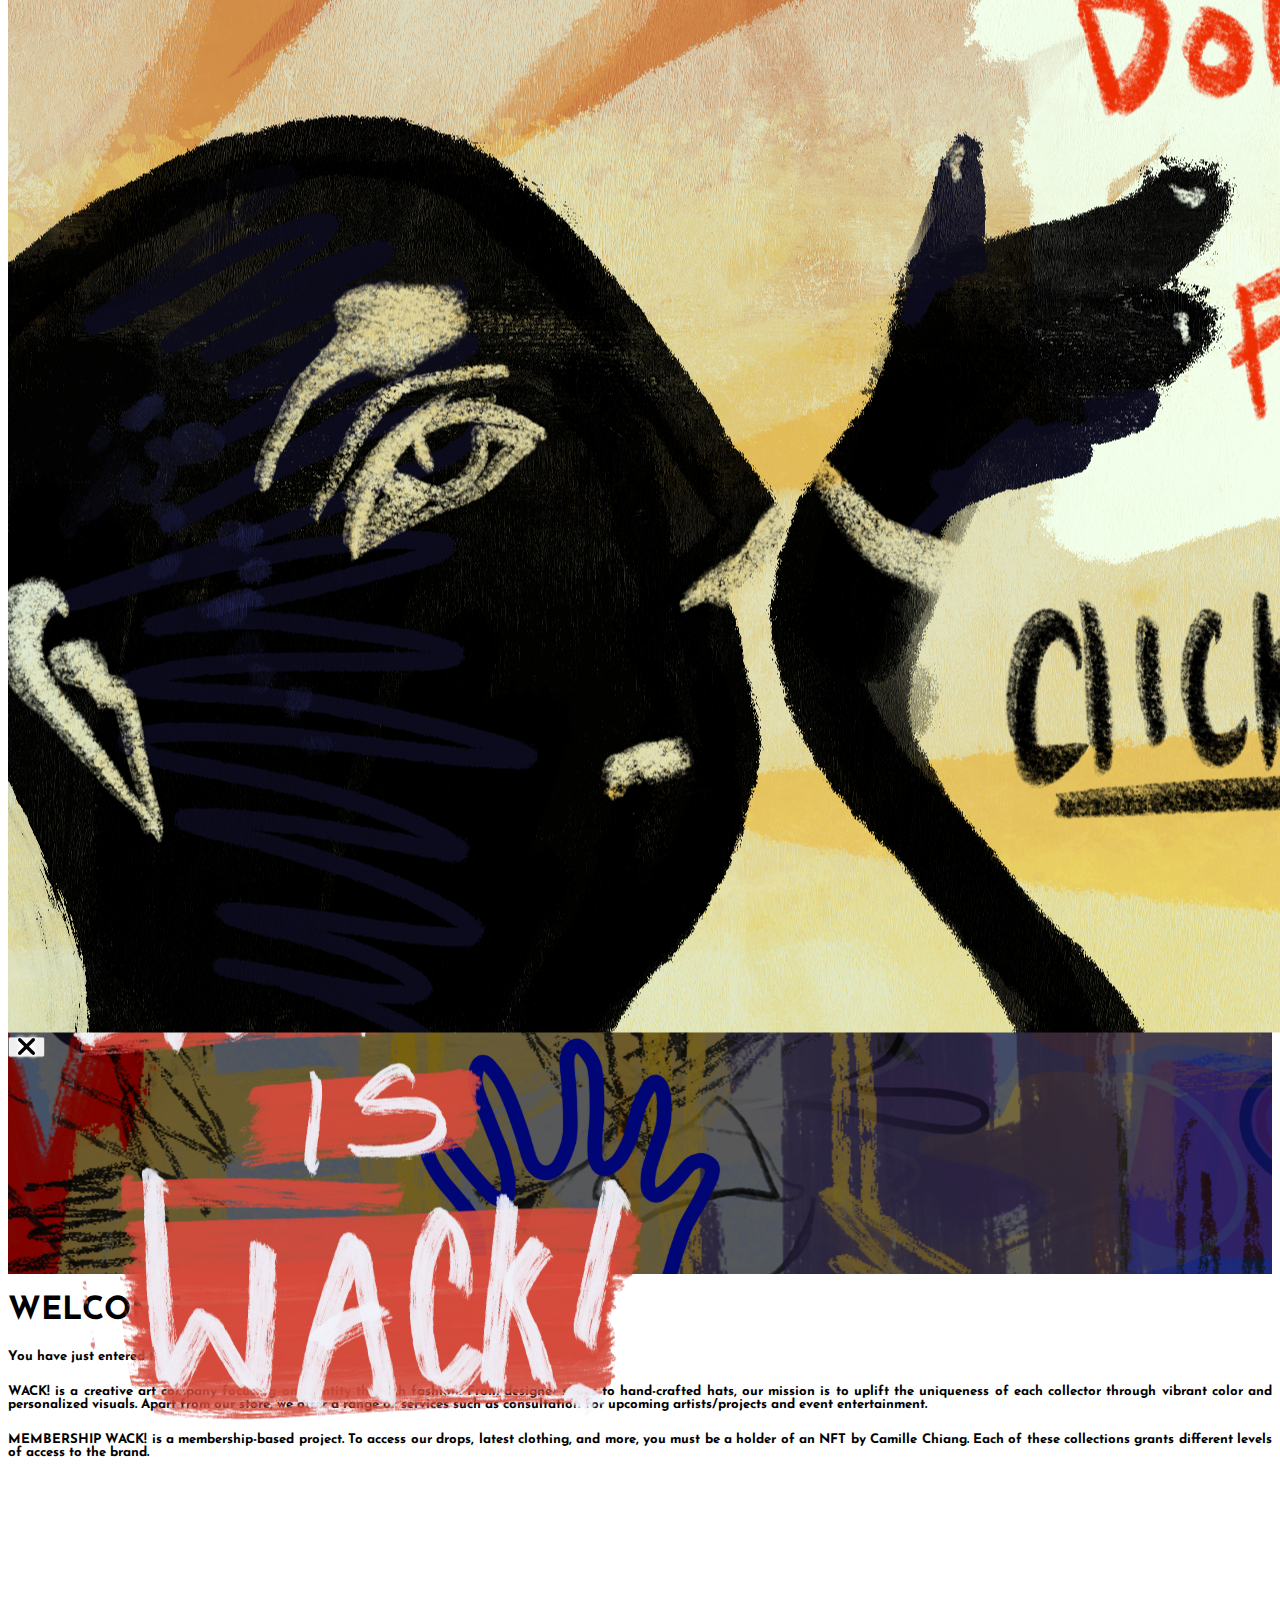
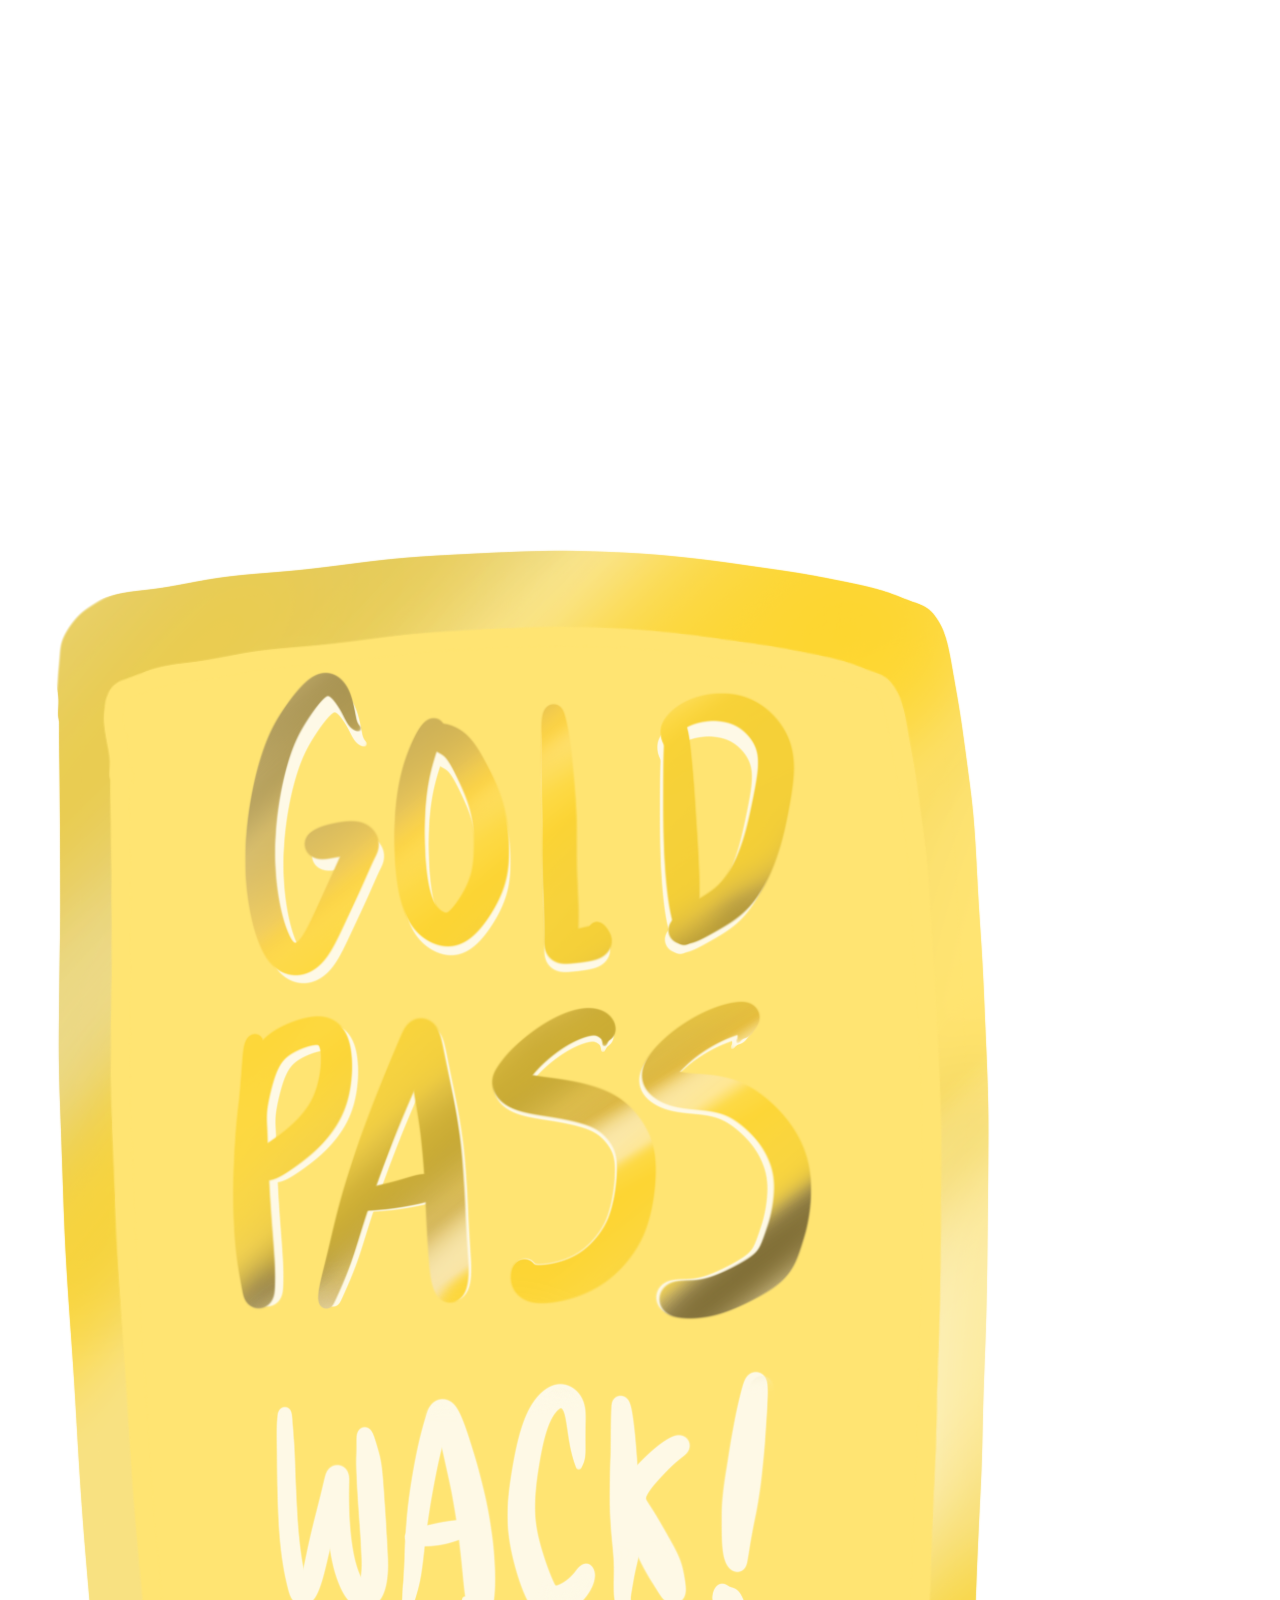
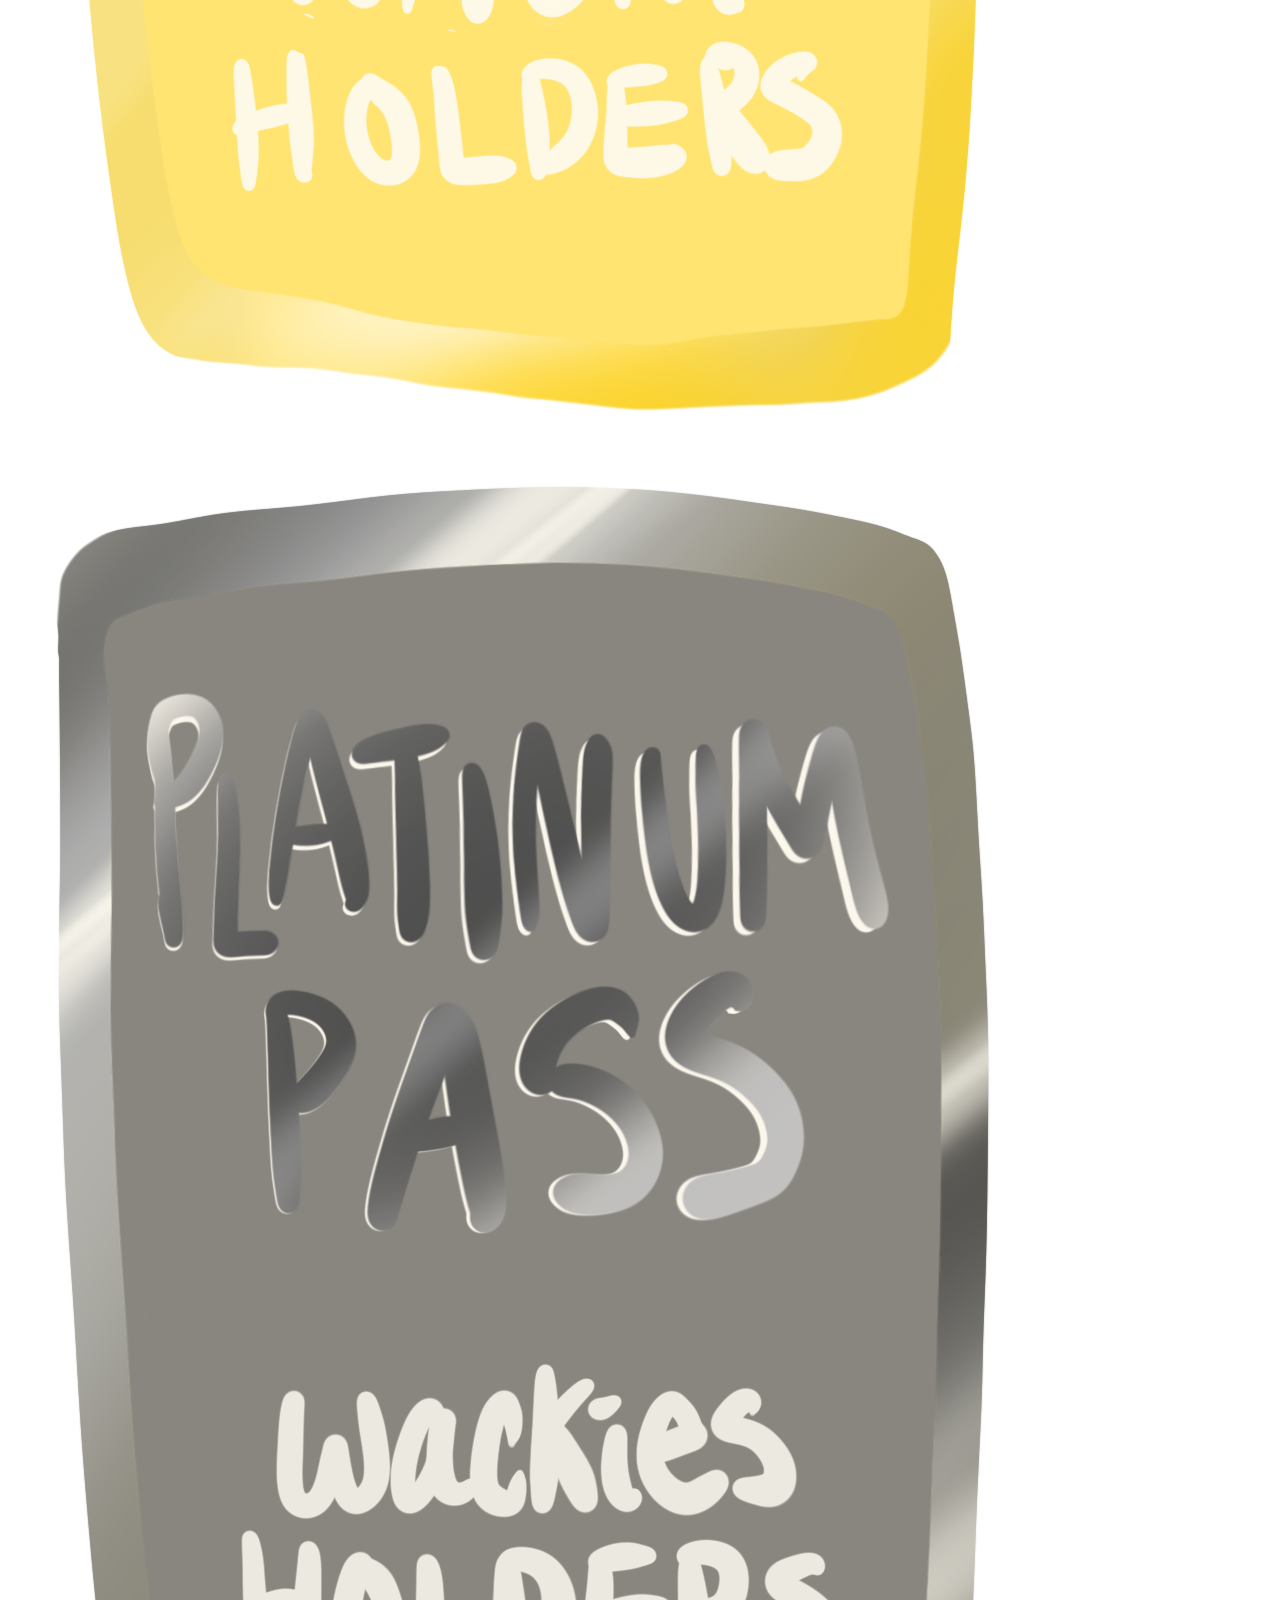
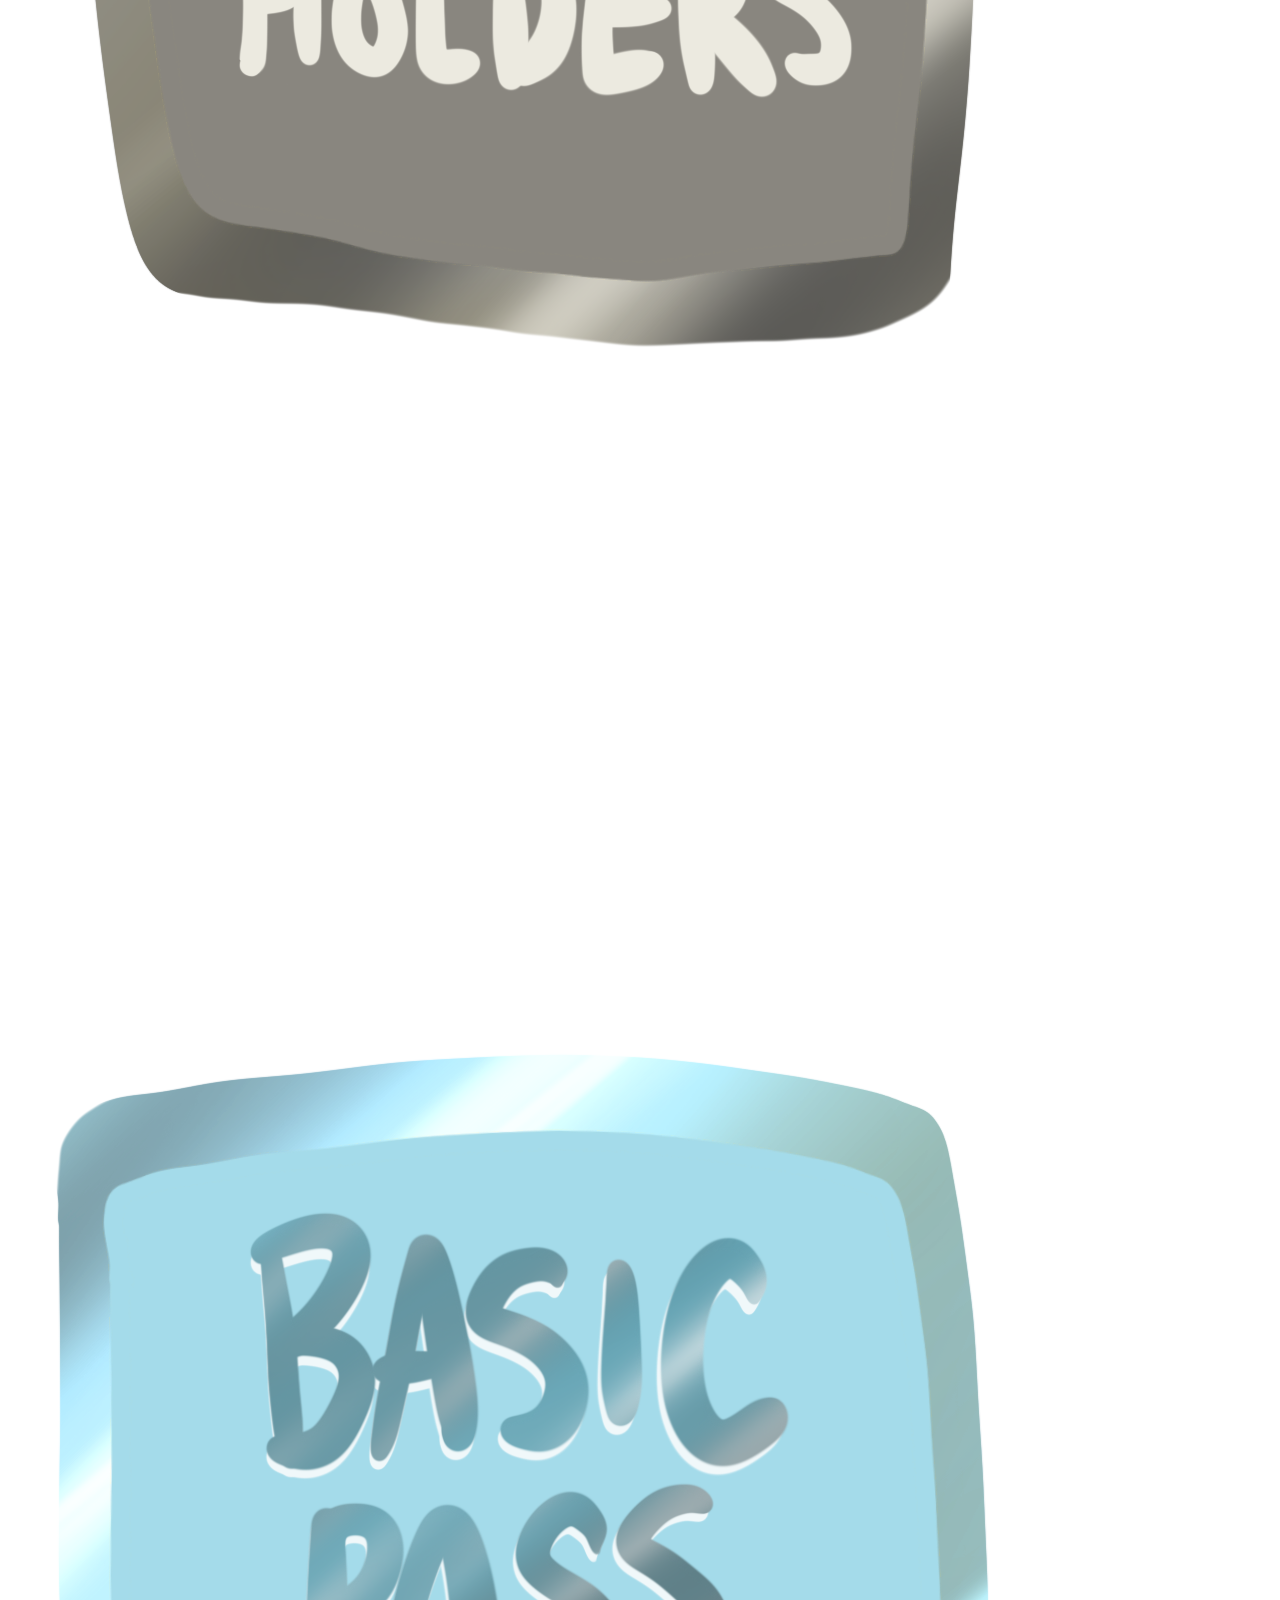
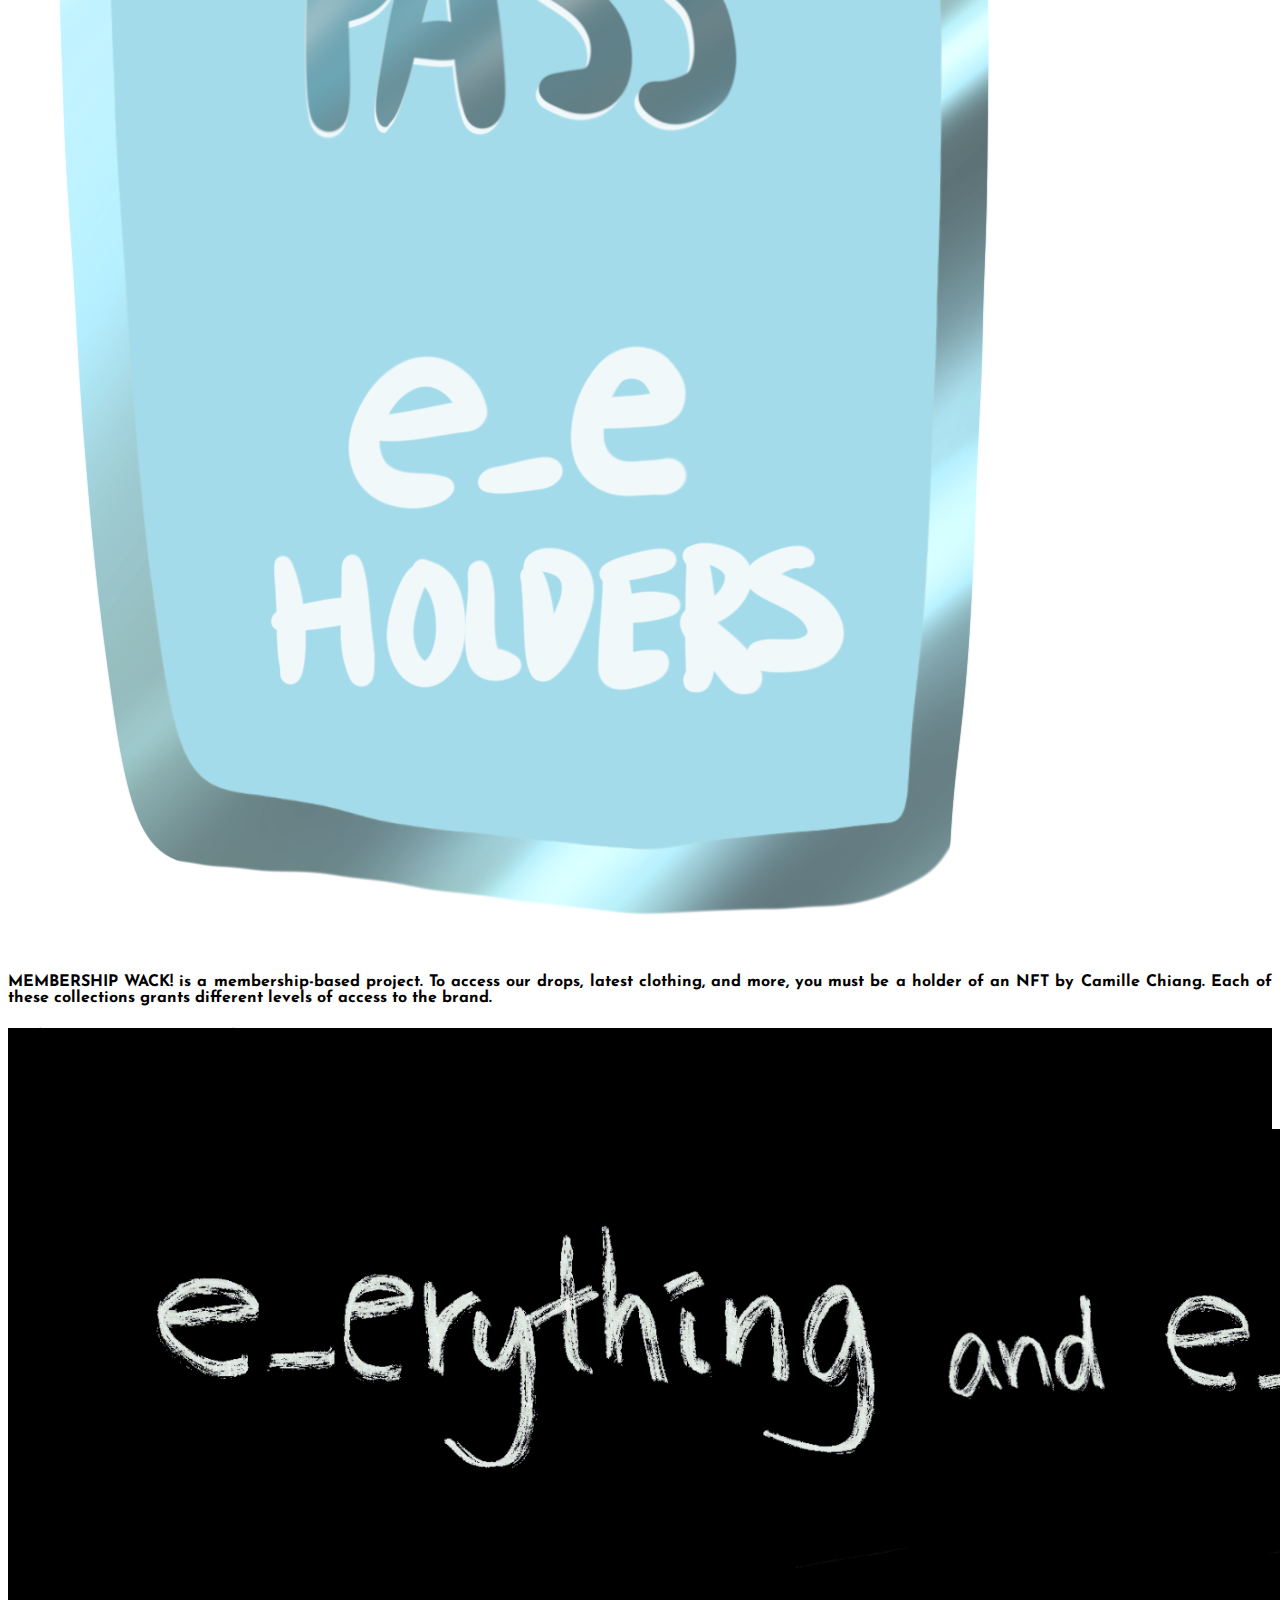
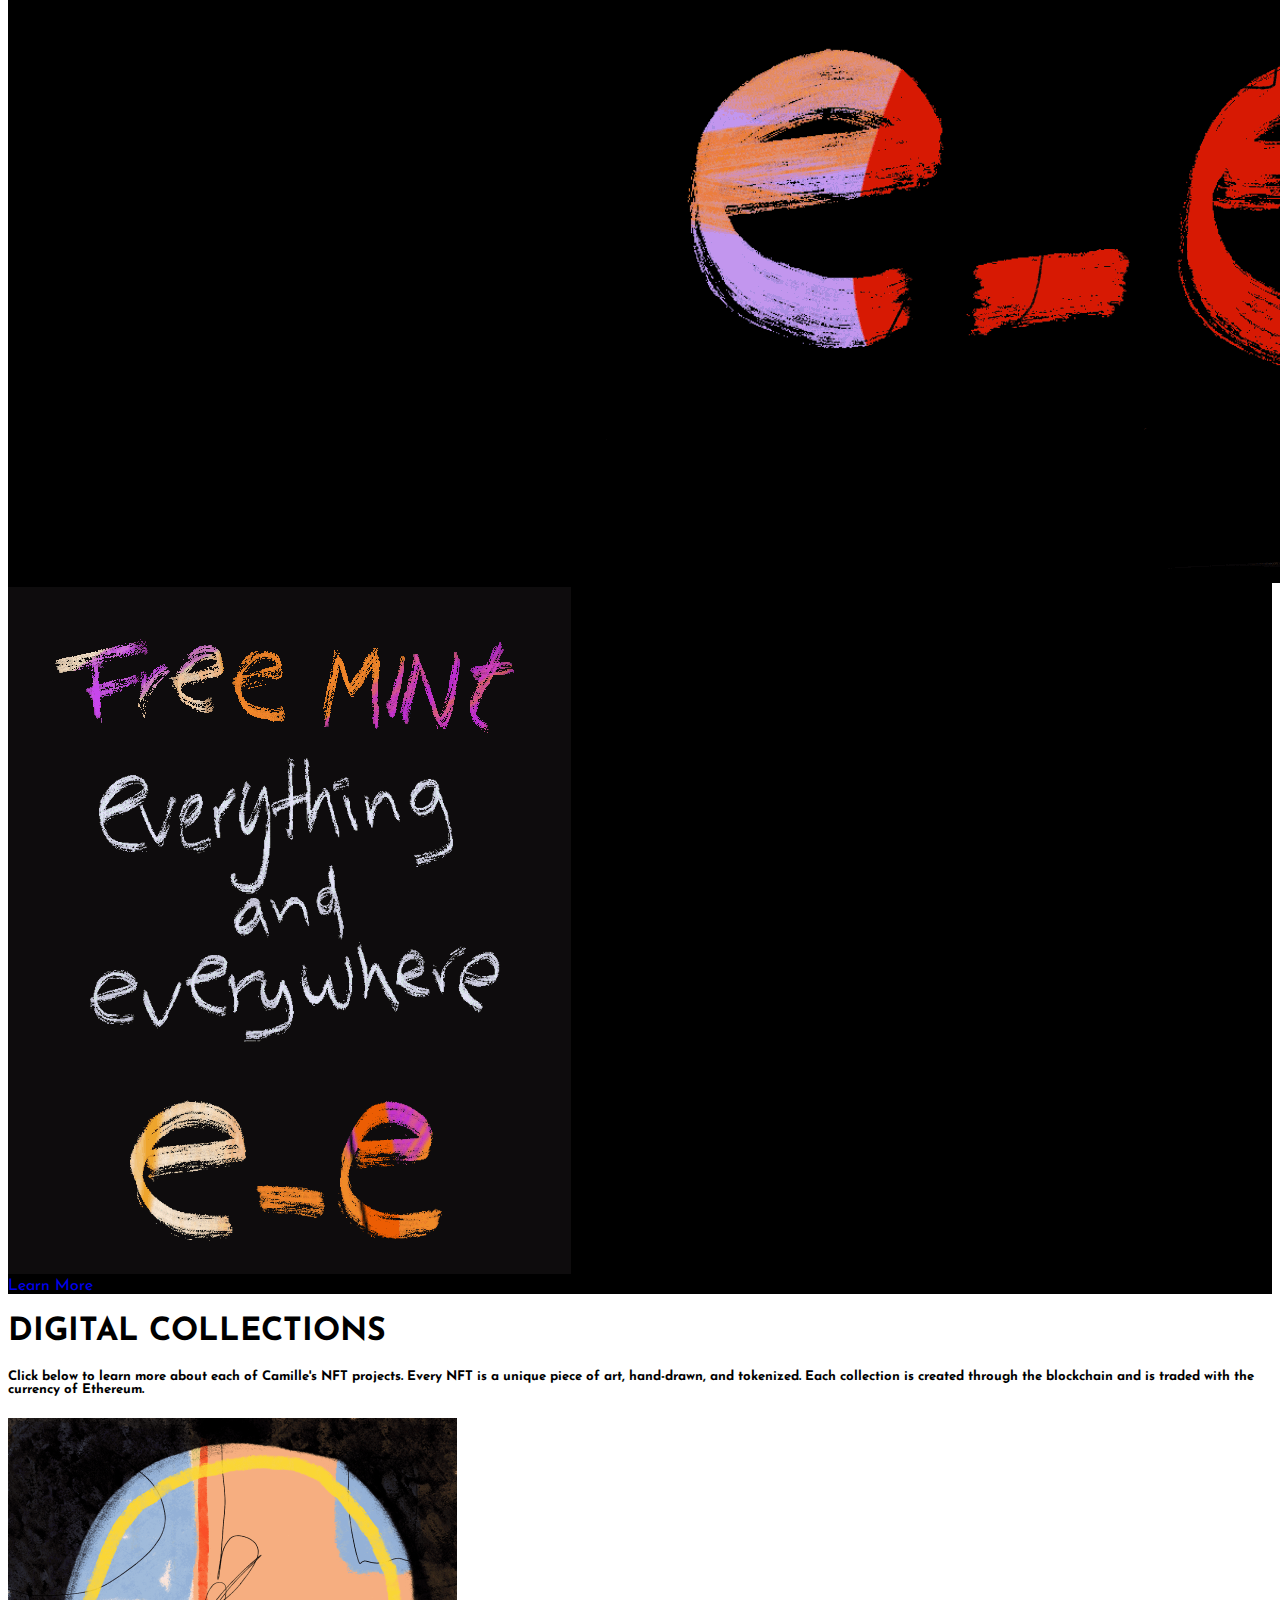
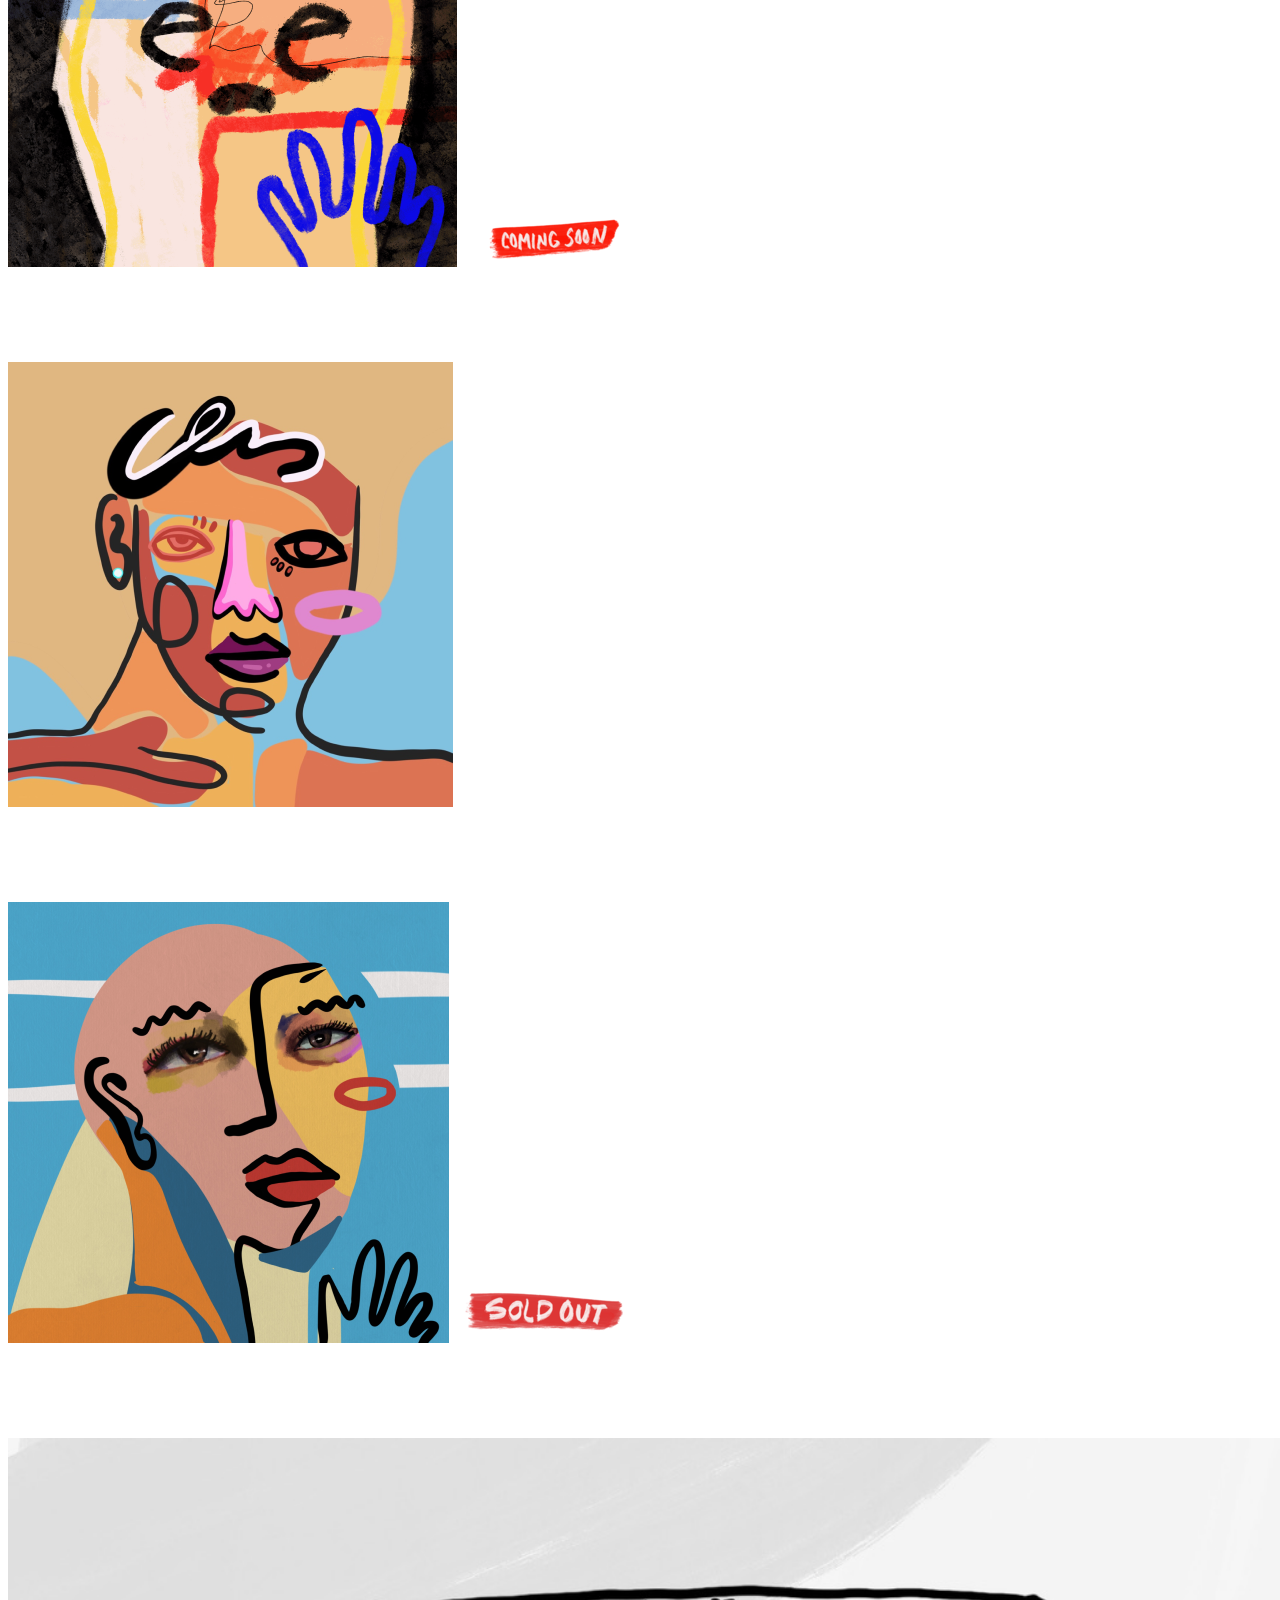
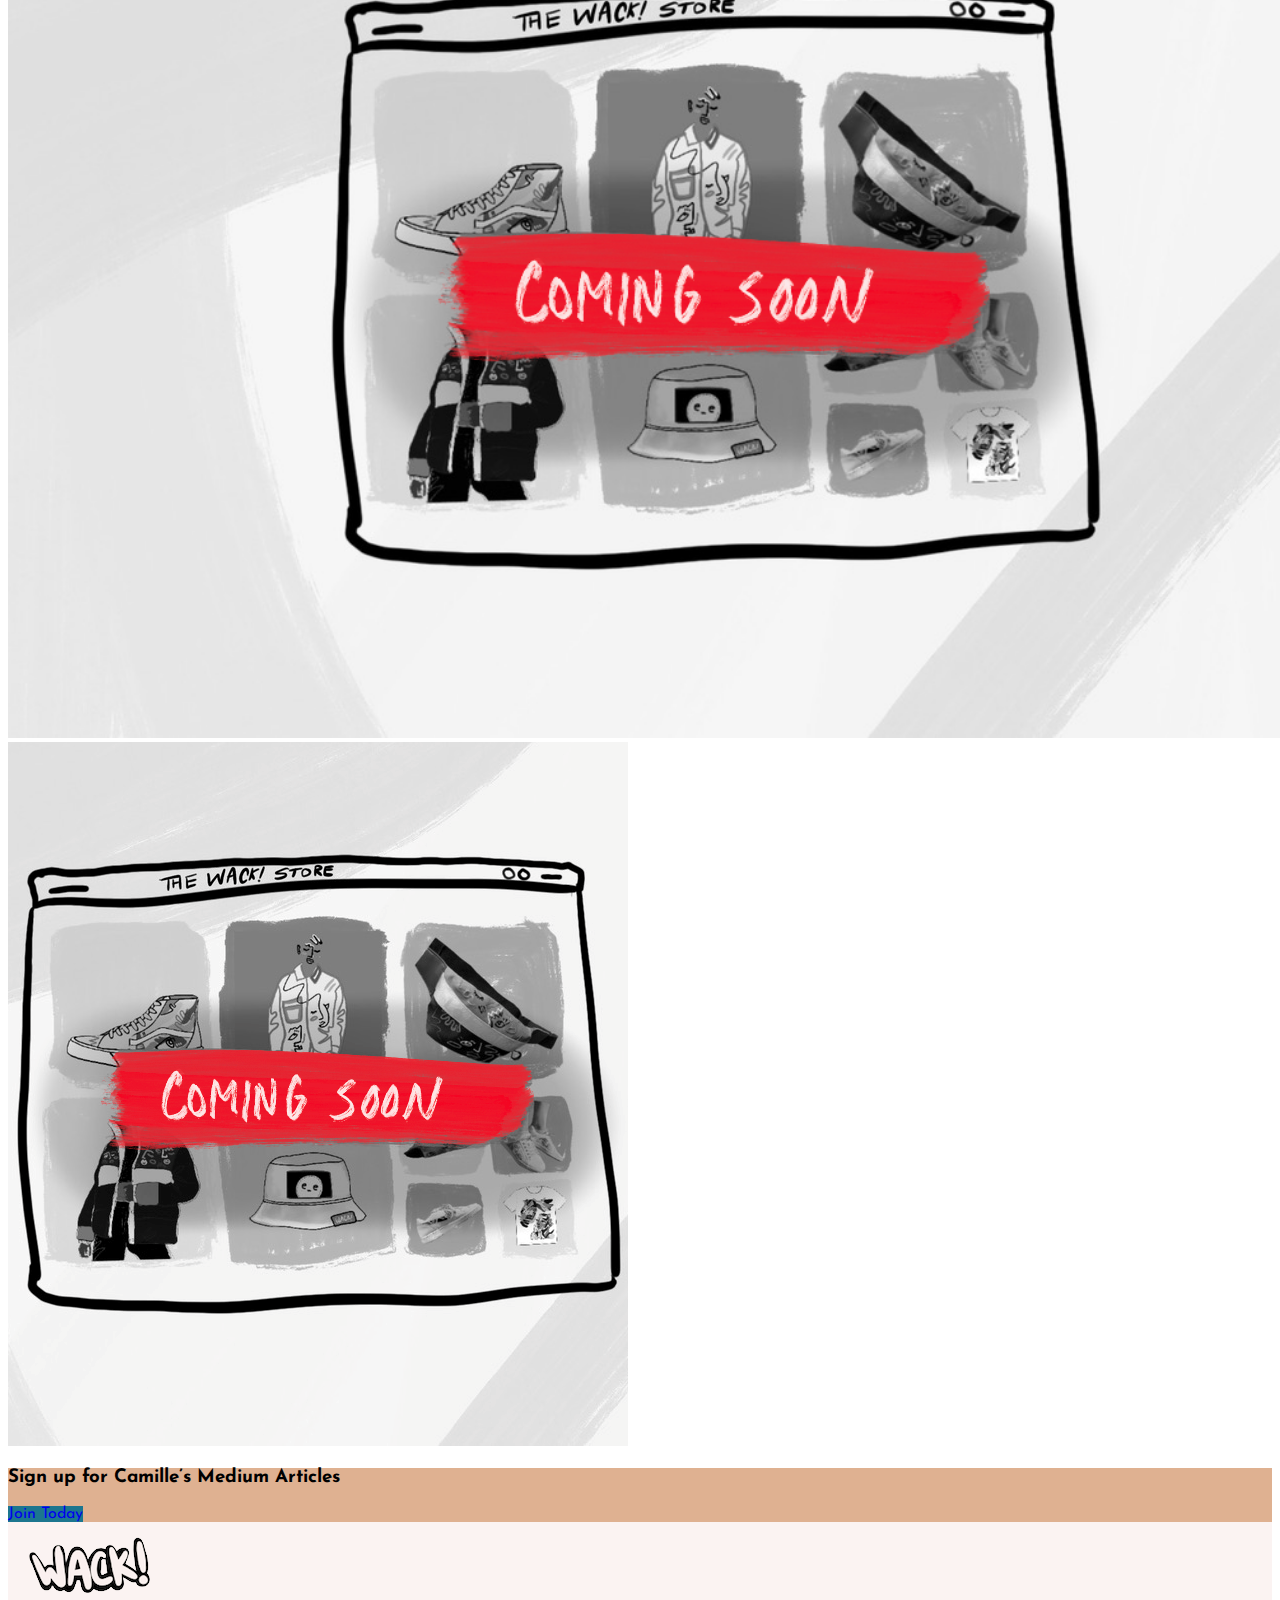
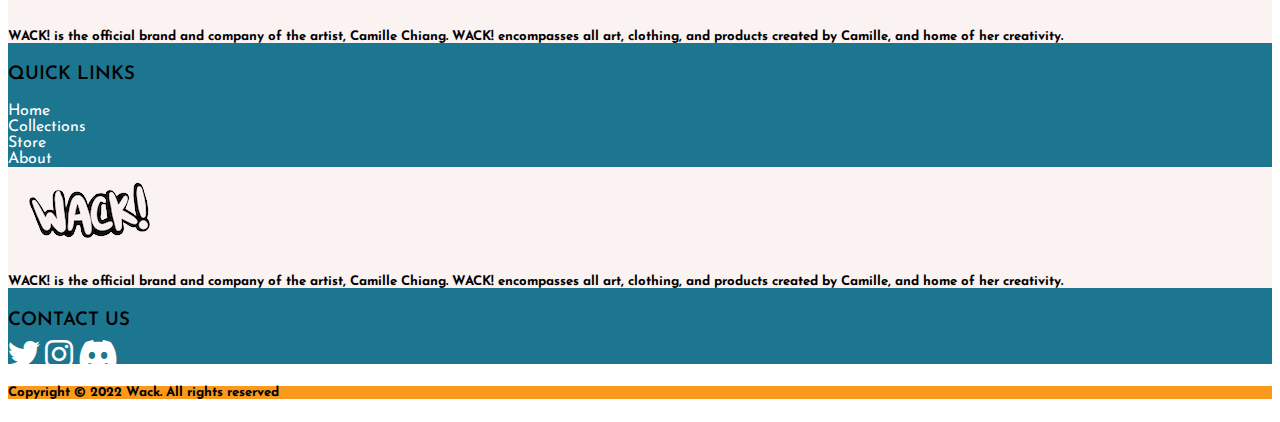
<file: index.html>
<!DOCTYPE html>
<html lang="en">

<head>
    <meta charset="UTF-8">
    <meta http-equiv="X-UA-Compatible" content="IE=edge">
    <meta name="viewport" content="width=device-width, initial-scale=1.0">
    <link href="./css/style.css" rel="stylesheet">
    <link href="https://cdnjs.cloudflare.com/ajax/libs/font-awesome/6.2.0/css/all.min.css" rel="stylesheet">
    <link rel="preconnect" href="https://fonts.googleapis.com">
    <link rel="preconnect" href="https://fonts.gstatic.com" crossorigin>
    <link
        href="https://fonts.googleapis.com/css2?family=Josefin+Sans:ital,wght@0,100;0,200;0,300;0,400;0,500;0,600;0,700;1,100;1,200;1,300;1,400;1,500;1,600;1,700&family=League+Spartan:wght@100;200;300;400;500;600;700;800;900&display=swap"
        rel="stylesheet">
    <link href="https://cdn.jsdelivr.net/npm/bootstrap@5.0.2/dist/css/bootstrap.min.css" rel="stylesheet"
        integrity="sha384-EVSTQN3/azprG1Anm3QDgpJLIm9Nao0Yz1ztcQTwFspd3yD65VohhpuuCOmLASjC" crossorigin="anonymous">
    <link rel="icon" href="./images/wackLogo2.webp">
    <title>WACK</title>
</head>

<body data-bs-spy="scroll" data-bs-target="#navbar" data-bs-offset="0" class="scrollspy-example font3" tabindex="0">
    <div onclick="closeBtn()" id="window" class="window container-fluid text-end d-none m-0 p-0">
        <div class="row justify-content-center">
            <div class="col-11 col-sm-10 col-md-9 col-lg-8 col-xl-7 col-xxl-6 window2">
                <a onclick="closeBtn()" href="https://twitter.com/e_e_eth?s=21" target="_blank">
                    <img class="w-100 rounded" src="./images/message.png" alt="">
                </a>
                <button onclick="closeBtn()" class="btn fit-content p-0 position-absolute msgCloseBtn">
                    <i class="fa-solid fa-xmark fa-2xl"></i>
                </button>
            </div>
        </div>
    </div>
    <nav id="navbar" class="navbar py-1 bg-light navbar-expand-lg navbar-dark fixed-top">
        <div class="container">
            <a class="navbar-brand logo" href="#"><img class="w-100" src="./images/wackLogo.webp" alt=""></a>
            <div class="d-flex">
                <ul class="nav nav-pills mt-0 d-none d-md-flex">
                    <li class="nav-item mx-4">
                        <a class="nav-link py-0 text-dark wid1 pt-1" href="#home">HOME</a>
                    </li>
                    <li class="nav-item mx-4">
                        <a class="nav-link py-0 text-dark wid2 pt-1" href="#collections">Collections</a>
                    </li>
                    <li class="nav-item mx-4">
                        <a class="nav-link py-0 text-dark wid3 pt-1" href="#store">Store</a>
                    </li>
                </ul>
                <div class="nav-item mx-4 d-none d-md-flex">
                    <a class="py-0 text-dark wid3 pt-1" href="./about/about.html">About</a></div>
            </div>
            <div class="btn-group d-block d-md-none">
                <button type="button" class="btn btn-light rounded px-0 mx-0" data-bs-toggle="dropdown"
                    aria-expanded="false">
                    <i class="fa-solid fa-bars fa-2xl"></i>
                </button>
                <ul class="dropdown-menu dropdown-menu-end dropdown-menu-lg-start text-center nav-pills">
                    <li class="nav-item mx-4">
                        <a class="nav-link py-0 text-dark text-center my-2" href="#home">HOME</a>
                    </li>
                    <li class="nav-item mx-4">
                        <a class="nav-link py-0 text-dark text-center my-2" href="#collections">Collections</a>
                    </li>
                    <li class="nav-item mx-4">
                        <a class="nav-link py-0 text-dark text-center my-2" href="#store">Store</a>
                    </li>
                    <li class="nav-item mx-4">
                        <a class="py-0 text-dark text-center my-2" href="./about/about.html">About</a>
                    </li>
                </ul>
            </div>
        </div>
    </nav>

    <section id="home" class="mb-5">
        <div class="sec1">
            <div class="row justify-content-center w-100 position-absolute wack">
                <img class="col-md-10 col-xl-8 col-xxl-7 d-none d-md-block" src="./images/wackDesktop.png" alt="">
                <img class="col-12 d-block d-md-none" src="./images/wackMobile.png" alt="">
            </div>
        </div>
        <div class="row justify-content-center container-fluid mx-0 px-0 py-5">
            <div class="col-11 col-lg-6">
                <h1 class="weight700">WELCOME</h1>
                <h5 class="text-capitalize alignText">You have just entered the WACK! ecosystem!</h5>
                <h5 class="text-capitalize alignText">WACK! is a creative art company focusing on identity through
                    fashion. From
                    designer shoes to hand-crafted hats, our mission is to uplift the uniqueness of each collector
                    through vibrant color and personalized visuals. Apart from our store, we offer a range of services
                    such as consultation for upcoming artists/projects and event entertainment. </h5>
                <h5 class="d-block d-lg-none d-xl-block mt-4 alignText">
                    <span class="h1 weight700">MEMBERSHIP</span> WACK! is a membership-based project. To access our
                    drops, latest
                    clothing, and
                    more, you must be a holder of an NFT by Camille Chiang. Each of these collections grants different
                    levels of access to the brand.
                </h5>
            </div>
            <div class="col-12 col-md-9 col-lg-5">
                <div class="row">
                    <div class="col-4">
                        <img class="w-100 passImg" src="./images/pass1.png" alt="">
                    </div>
                    <div class="col-4">
                        <img class="w-100" src="./images/pass2.png" alt="">
                    </div>
                    <div class="col-4">
                        <img class="w-100 passImg" src="./images/pass3.png" alt="">
                    </div>
                </div>
            </div>
            <h4 class="d-none d-lg-block d-xl-none col-11 mt-4 alignText">
                <span class="h1">MEMBERSHIP</span> WACK! is a membership-based project. To access our drops, latest
                clothing, and
                more, you must be a holder of an NFT by Camille Chiang. Each of these collections grants different
                levels of access to the brand.
            </h4>
        </div>
        <div class="sec4 py-5 text-center text-light container-fluid">
            <div class="row justify-content-center mb-3">
                <h1 class="weight700">LATEST RELEASE: e_e</h1>
                <div class="col-11 col-xl-6">
                    <p>Nemo enim ipsam voluptatem quia voluptas sit aspernatur aut odit aut
                        fugit, sed
                        quia consequuntur magni dolores eos qui ratione voluptatem sequi nesciunt. Neque porro quisquam
                        est.
                    </p>
                </div>
                <div class="d-none d-lg-block col-7 mt-5">
                    <img class="w-100" src="./images/sec4Background.gif" alt="">
                </div>
                <img class="col-12 d-block d-lg-none h-100" src="./images/sec4BackgroundMobile.gif" alt="">
            </div>
            <a class=" border border-2 border-light text-light p-2 rounded mt-5 fit-content" href="./e_e/e_e.html">Learn More</a>
        </div>
    </section>







    <section id="collections" class="sec2 pt-5 text-center container-fluid my-5">
        <div class="row justify-content-center">
            <h1 class="weight700">DIGITAL COLLECTIONS</h1>
            <div class="col-11 col-xl-6">
                <h5>Click below to learn more about each of Camille's NFT projects. Every NFT is a unique piece of art,
                    hand-drawn, and tokenized. Each collection is created through the blockchain and is traded with the
                    currency of Ethereum.
                </h5>
            </div>
            <div class="col-12 mb-5">
                <div class="row justify-content-around">
                    <div class="col-11 col-sm-5 col-lg-3 px-0 mt-4 position-relative">
                        <img onmouseenter="display('sold1')" onmouseleave="disdisplay('sold1')" class="h-100 w-100 hov"
                            src="./images/col1.png" alt="">
                        <img class="position-absolute soldOutImg" src="./images/comingSoon.png" alt="">
                        <div onmouseenter="display('sold1')" onmouseleave="disdisplay('sold1')" id="sold1"
                            class="position-absolute w-100 h-100 filter">
                            <div class="position-relative w-100 h-100">
                                <h1 class="position-absolute text-light w-100 verticalCenter2 ">e_e</h1>
                                <a class="position-absolute text-light border px-3 py-2 h4 bottom" target="_blank"
                                    href="./e_e/e_e.html">Read More</a>
                            </div>
                        </div>
                    </div>
                    <div class="col-11 col-sm-5 col-lg-3 px-0 mt-4 position-relative">
                        <img onmouseenter="display('sold2')" onmouseleave="disdisplay('sold2')" class="h-100 w-100 hov"
                            src="./images/col2.png" alt="">
                        <div onmouseenter="display('sold2')" onmouseleave="disdisplay('sold2')" id="sold2"
                            class="position-absolute w-100 h-100 filter">
                            <div class="position-relative w-100 h-100">
                                <h1 class="position-absolute text-light w-100 verticalCenter2 ">WACKIES!</h1>
                                <a class="position-absolute text-light border px-3 py-2 h4 bottom" target="_blank"
                                    href="https://wackies.io/">Read More</a>
                            </div>
                        </div>
                    </div>
                    <div class="col-11 col-sm-5 col-lg-3 px-0 mt-4 position-relative">
                        <img onmouseenter="display('sold3')" onmouseleave="disdisplay('sold3')" class="h-100 w-100 hov"
                            src="./images/col3.png" alt="">
                        <img class="position-absolute soldOutImg" src="./images/soldOut.png" alt="">
                        <div onmouseenter="display('sold3')" onmouseleave="disdisplay('sold3')" id="sold3"
                            class="position-absolute w-100 h-100 filter">
                            <div class="position-relative w-100 h-100">
                                <h1 class="position-absolute text-light w-100 verticalCenter2 ">WACK!</h1>
                                <a class="position-absolute text-light border px-3 py-2 h4 bottom" target="_blank"
                                    href="https://opensea.io/collection/wack-original">Read More</a>
                            </div>
                        </div>
                    </div>
                </div>
            </div>
    </section>



    <section id="store" class="sec3">
        <img class="w-100 d-none d-lg-block store" src="./images/sec3Background.png" alt="">
        <img class="w-100 d-block d-lg-none" src="./images/sec3BackgroundMobile.png" alt="">
    </section>



    <section class="sec5 container-fluid text-center py-2">
        <div class="row justify-content-center my-2">
            <div class="d-sm-flex justify-content-center justify-content-sm-evenly col-12 col-xl-8 col-xxl-6">
                <h3 class="m-0 fit-content mx-auto mx-sm-0">Sign up for Camille’s Medium Articles</h3>
                <div class="mx-auto m-sm-0 my-lg-auto fit-content">
                    <a class="bg-lightBlue text-light py-2 px-3 rounded" href="https://medium.com/@camilleachiang"
                        target="_blank">Join Today</a>
                </div>
            </div>
        </div>
    </section>


    <section>
        <div class="footer container-fluid">
            <div class="row justify-content-between pb-4">
                <div class="col-12 text-center">
                    <div class="row justify-content-center">
                        <div class="col-10 col-md-6 col-xl-6 footerDiv mt-4 text-center pb-xl-4 d-block d-md-none">
                            <img src="./images/wack!.png" alt="">
                            <h5>WACK! is the official brand and company of the artist, Camille Chiang. WACK! encompasses
                                all art, clothing, and products created by Camille, and home of her creativity.</h5>
                        </div>
                    </div>
                </div>
                <div class="col-12 col-md-3 mt-5 justify-content-center text-center text-md-start">
                    <div class="m-end fit-content m-auto">
                        <h3 class="weig">QUICK LINKS</h3>
                        <div class="">
                            <a class="px-2 iconcolour" href="#home">Home</a> <br>
                            <a class="px-2 iconcolour" href="#collections">Collections</a> <br>
                            <a class="px-2 iconcolour" href="#store">Store</a> <br>
                            <a class="px-2 iconcolour" href="./about/about.html">About</a> <br>
                        </div>
                    </div>
                </div>
                <div class="col-10 col-md-6 col-xl-6 footerDiv mt-4 text-center pb-xl-4 d-none d-md-block">
                    <img src="./images/wack!.png" alt="">
                    <h5>WACK! is the official brand and company of the artist, Camille Chiang. WACK! encompasses
                        all art, clothing, and products created by Camille, and home of her creativity.</h5>
                </div>
                <div class="col-12 col-md-3 mt-5 text-center">
                    <div class="fit-content m-auto">
                        <h3 class="weig mb-3">CONTACT US</h3>
                        <a class="px-2 mb-2" href="https://twitter.com/e_e_eth?s=21" target="_blank"><i
                                class="fa-brands fa-twitter fa-2xl iconcolour"></i></a>
                        <a class="px-2" href="https://www.instagram.com/camilleachiang/" target="_blank"><i
                                class="fa-brands fa-instagram fa-2xl iconcolour"></i></i></a>
                        <a class="px-2" href="https://discord.com/invite/6d9ehGKtcX" target="_blank"><i
                                class="fa-brands fa-discord fa-2xl iconcolour"></i></a>
                    </div>
                </div>
            </div>
        </div>
        <div class="copyright justify-content-center text-center">
            <h5 class="py-2 m-0">Copyright © 2022 Wack. All rights reserved</h5>
        </div>
    </section>














    <script src="./js/script.js"></script>
    <script src="https://cdn.jsdelivr.net/npm/@popperjs/core@2.9.2/dist/umd/popper.min.js"
        integrity="sha384-IQsoLXl5PILFhosVNubq5LC7Qb9DXgDA9i+tQ8Zj3iwWAwPtgFTxbJ8NT4GN1R8p" crossorigin="anonymous">
    </script>
    <script src="https://cdn.jsdelivr.net/npm/bootstrap@5.0.2/dist/js/bootstrap.min.js"
        integrity="sha384-cVKIPhGWiC2Al4u+LWgxfKTRIcfu0JTxR+EQDz/bgldoEyl4H0zUF0QKbrJ0EcQF" crossorigin="anonymous">
    </script>
</body>

</html>
</file>
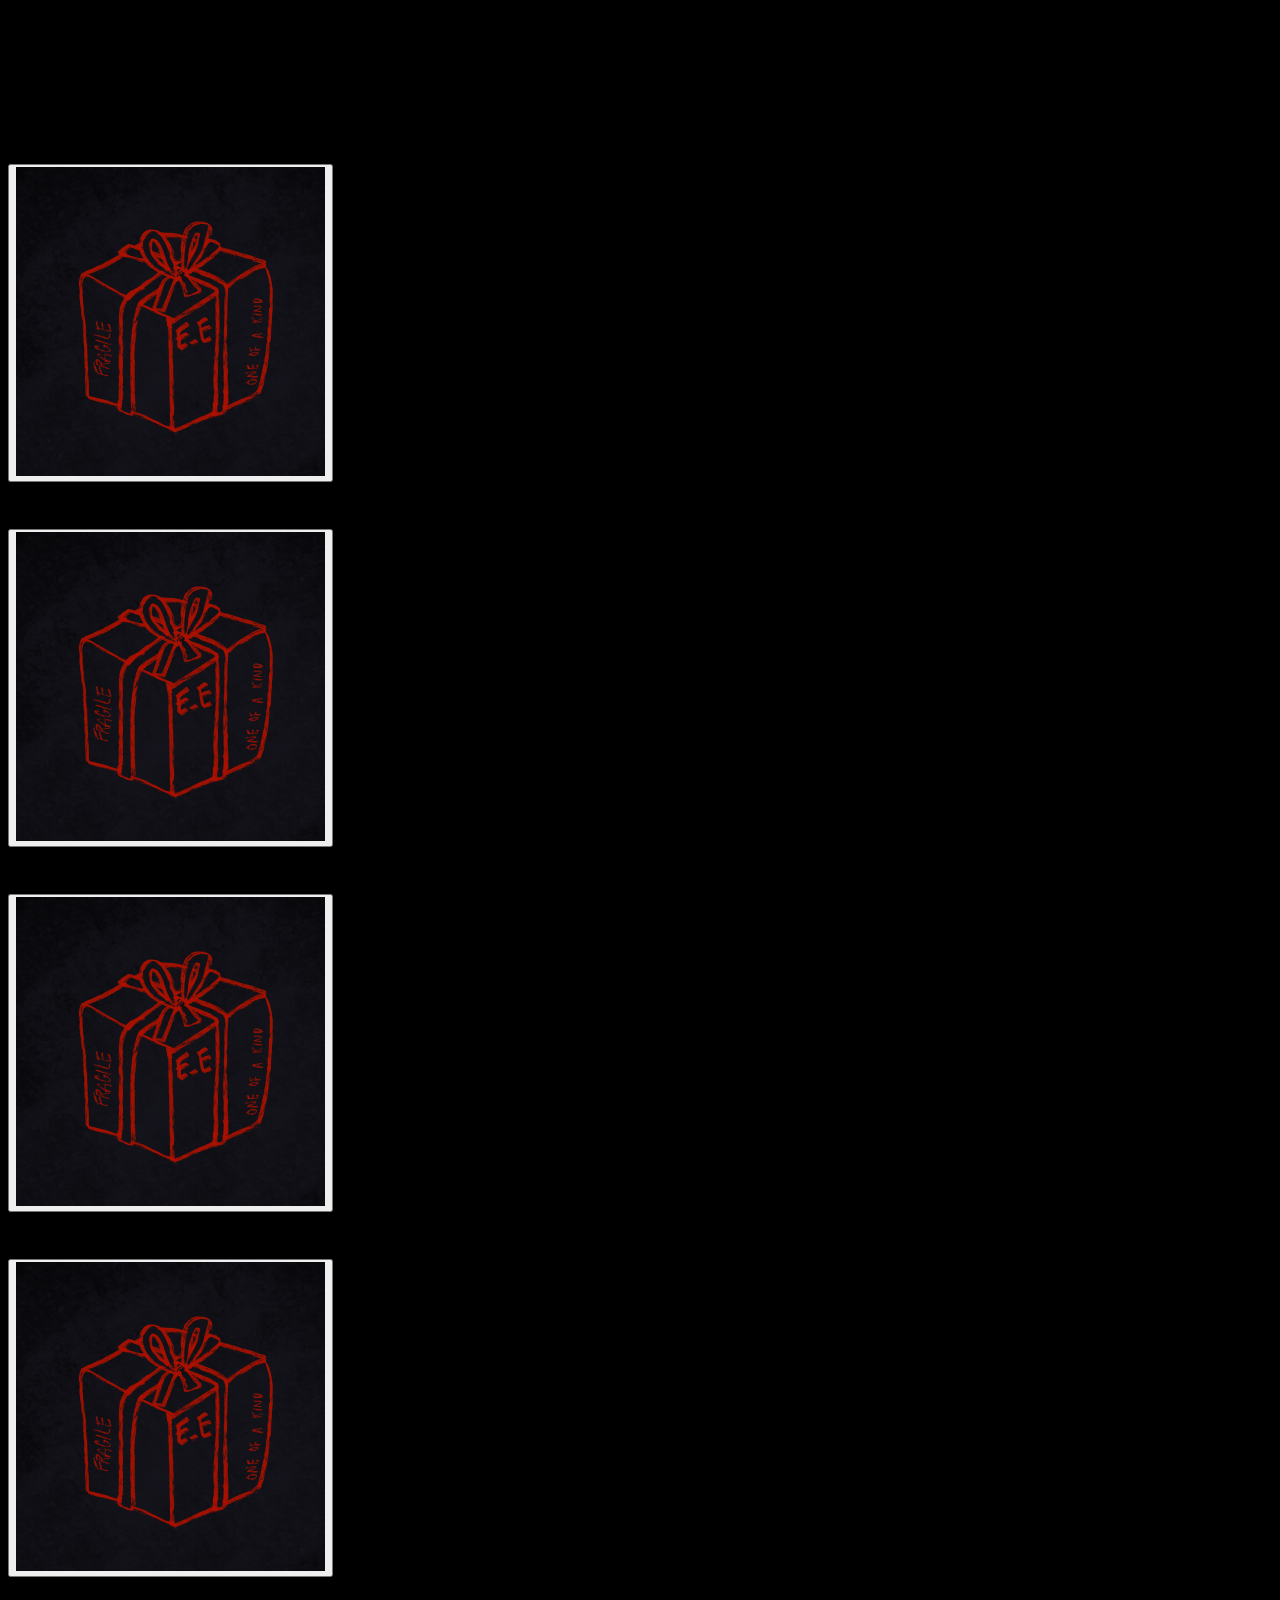
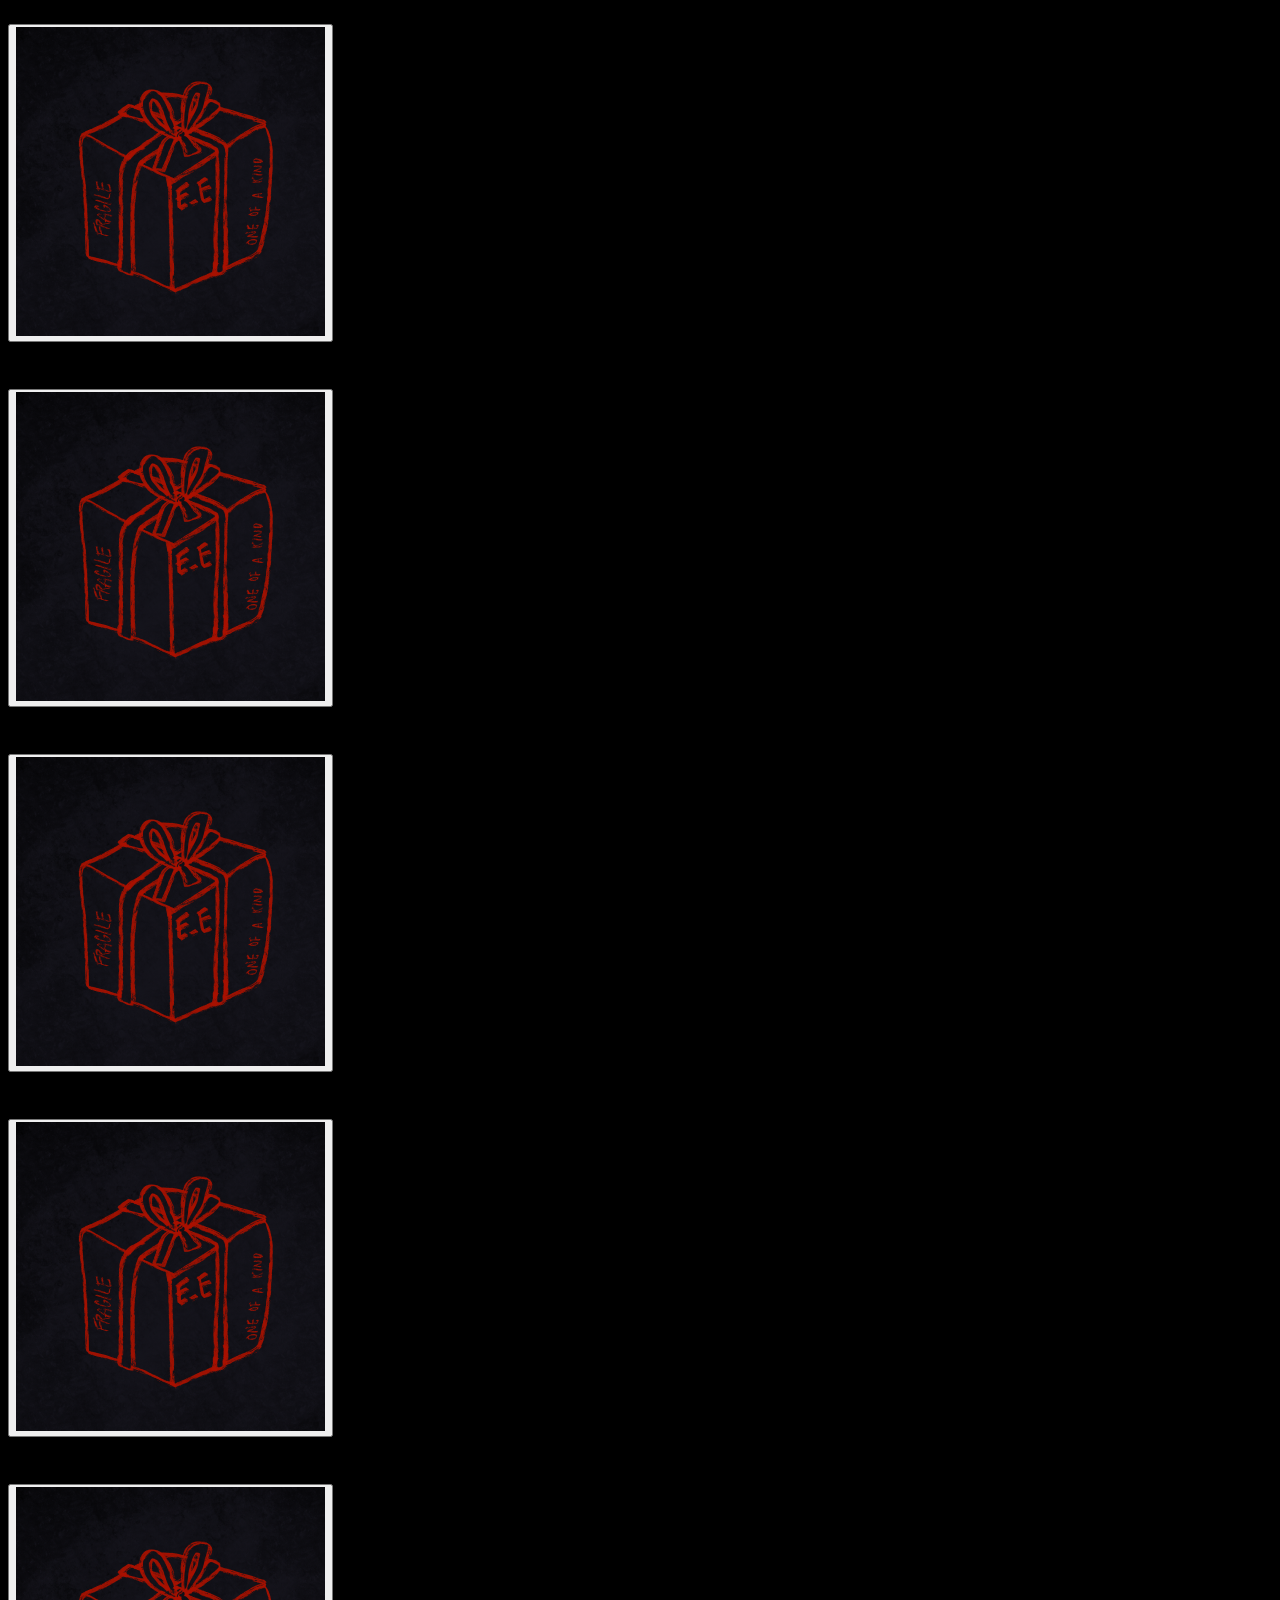
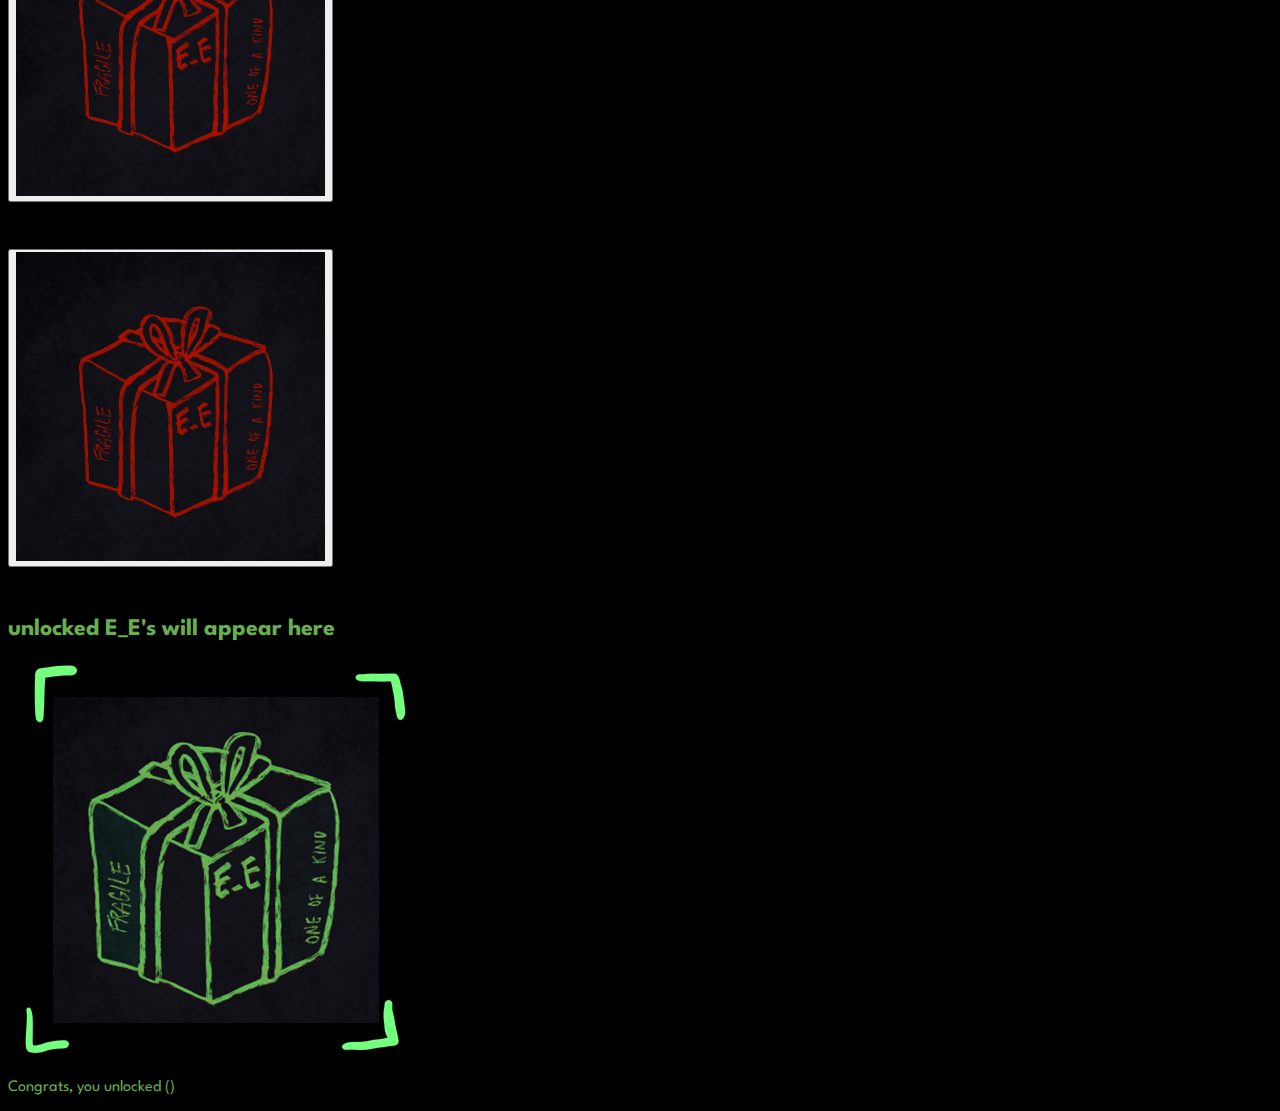
<file: game/game.html>
<!DOCTYPE html>
<html lang="en">

<head>
    <meta charset="UTF-8">
    <meta http-equiv="X-UA-Compatible" content="IE=edge">
    <meta name="viewport" content="width=device-width, initial-scale=1.0">
    <link href="../css/style.css" rel="stylesheet">
    <link href="https://cdnjs.cloudflare.com/ajax/libs/font-awesome/6.2.0/css/all.min.css" rel="stylesheet">
    <link rel="preconnect" href="https://fonts.googleapis.com">
    <link rel="preconnect" href="https://fonts.gstatic.com" crossorigin>
    <link href="https://fonts.googleapis.com/css2?family=Josefin+Sans:ital,wght@0,100;0,200;0,300;0,400;0,500;0,600;0,700;1,100;1,200;1,300;1,400;1,500;1,600;1,700&family=League+Spartan:wght@100;200;300;400;500;600;700;800;900&display=swap" rel="stylesheet">
    <link href="https://cdn.jsdelivr.net/npm/bootstrap@5.0.2/dist/css/bootstrap.min.css" rel="stylesheet"
        integrity="sha384-EVSTQN3/azprG1Anm3QDgpJLIm9Nao0Yz1ztcQTwFspd3yD65VohhpuuCOmLASjC" crossorigin="anonymous">
    <link rel="icon" href="../images/wackLogo2.webp">
    <title>WACK</title>
</head>

<body class="game font">


    <section class="container-fluid text-center text-light justify-content-center py-5">
        <h1 class="my-5">Unlock an E_E</h1>
        <p>you have just entered the storage space of the 10 E_E’s.</p>
        <p>
            Each E_E is a 1/1 with it’s own unique traits. Unlock an E_E by collecting the matching e_e combos shown <br
                class="d-none d-md-block">
            bellow. Connect your wallet to check if you have the right # combo to claimn your E_E. Once approved, your
            <br class="d-none d-md-block">
            E_E will show up in your wallet.
        </p>
        <div class="row justify-content-evenly justify-content-sm-start justify-content-lg-center">
            <div class="col-6 col-sm-3 col-lg-2 mt-3 mx-lg-1">
                <button class="btn p-0 gameBtn"><img class="w-100 rounded" src="../images/redGift.png" alt=""></button>
                <p class="mt-2">#80,#90,#100</p>
            </div>
            <div class="col-6 col-sm-3 col-lg-2 mt-3 mx-lg-1">
                <button class="btn p-0 gameBtn"><img class="w-100 rounded" src="../images/redGift.png" alt=""></button>
                <p class="mt-2">#80,#90,#100</p>
            </div>
            <div class="col-6 col-sm-3 col-lg-2 mt-3 mx-lg-1">
                <button class="btn p-0 gameBtn"><img class="w-100 rounded" src="../images/redGift.png" alt=""></button>
                <p class="mt-2">#80,#90,#100</p>
            </div>
            <div class="col-6 col-sm-3 col-lg-2 mt-3 mx-lg-1">
                <button class="btn p-0 gameBtn"><img class="w-100 rounded" src="../images/redGift.png" alt=""></button>
                <p class="mt-2">#80,#90,#100</p>
            </div>
            <div class="col-6 col-sm-3 col-lg-2 mt-3 mx-lg-1">
                <button class="btn p-0 gameBtn"><img class="w-100 rounded" src="../images/redGift.png" alt=""></button>
                <p class="mt-2">#80,#90,#100</p>
            </div>
            <div class="col-6 col-sm-3 col-lg-2  mt-3 mx-lg-1">
                <button class="btn p-0 gameBtn"><img class="w-100 rounded" src="../images/redGift.png" alt=""></button>
                <p class="mt-2">#80,#90,#100</p>
            </div>
            <div class="col-6 col-sm-3 col-lg-2 mt-3 mx-lg-1">
                <button class="btn p-0 gameBtn"><img class="w-100 rounded" src="../images/redGift.png" alt=""></button>
                <p class="mt-2">#80,#90,#100</p>
            </div>
            <div class="col-6 col-sm-3 col-lg-2 mt-3 mx-lg-1">
                <button class="btn p-0 gameBtn"><img class="w-100 rounded" src="../images/redGift.png" alt=""></button>
                <p class="mt-2">#80,#90,#100</p>
            </div>
            <div class="col-6 col-sm-3 col-lg-2 mt-3 mx-lg-1">
                <button class="btn p-0 gameBtn"><img class="w-100 rounded" src="../images/redGift.png" alt=""></button>
                <p class="mt-2">#80,#90,#100</p>
            </div>
            <div class="col-6 col-sm-3 col-lg-2 mt-3 mx-lg-1">
                <button class="btn p-0 gameBtn"><img class="w-100 rounded" src="../images/redGift.png" alt=""></button>
                <p class="mt-2">#80,#90,#100</p>
            </div>
        </div>
        <h2 class="mt-4 green">unlocked E_E's will appear here</h2>
        <div class="row justify-content-center">
            <div class="col-6 col-sm-3 col-lg-2 mt-3 mx-lg-1">
                <img class="w-100 rounded" src="../images/greenGift.png" alt="">
                <p class="mt-2 green">Congrats, you unlocked ()</p>
            </div>
        </div>
    </section>






    <script src="../js/script.js"></script>
    <script src="https://cdn.jsdelivr.net/npm/@popperjs/core@2.9.2/dist/umd/popper.min.js"
        integrity="sha384-IQsoLXl5PILFhosVNubq5LC7Qb9DXgDA9i+tQ8Zj3iwWAwPtgFTxbJ8NT4GN1R8p" crossorigin="anonymous">
    </script>
    <script src="https://cdn.jsdelivr.net/npm/bootstrap@5.0.2/dist/js/bootstrap.min.js"
        integrity="sha384-cVKIPhGWiC2Al4u+LWgxfKTRIcfu0JTxR+EQDz/bgldoEyl4H0zUF0QKbrJ0EcQF" crossorigin="anonymous">
    </script>
</body>

</html>
</file>
<file: css/style.css>
.sec1 {
    height: 100vh;
    background-image: url(../images/se1Background.png);
    background-repeat: no-repeat;
    background-size: cover;
    background-position: center;
}

@font-face {
    font-family: helvetica;
    src: url(../fonts/Helvetica.ttf);
}

.font {
    font-family: 'League Spartan', sans-serif;
}

.font2 {
    font-family: helvetica;
}

.font3{
    font-family: 'Josefin Sans';
}

.weight700{
    font-weight: 700 !important;
}

.navbg {
    background-color: white;
}

.sec4 {
    background-color: black;
}

.sec5 {
    background-color: #DFB191;
}

.wack {
    top: 50%;
    -ms-transform: translateY(-50%);
    transform: translateY(-50%);
}

.store {
    height: 100vh;
}

.nav-pills .nav-link.active,
.nav-pills .show>.nav-link {
    color: #fff;
    background-color: #0e162400 !important;
    background-image: url(../images/buttonbg.png) !important;
    background-size: 100%;
    font-weight: 600;
}

.act {
    color: #fff;
    background-color: #0e162400 !important;
    background-image: url(../images/buttonbg.png) !important;
    background-size: 100%;
    font-weight: 600;
}

a {
    text-decoration-line: none !important;
}

.a {
    text-decoration-line: underline !important;
}

.footer {
    background-color: #1c768f;
}

.footerDiv {
    background-color: #fbf3f2;

}

.iconcolour {
    color: white;
    transition: color 0.3s;
}

.iconcolour:hover {
    color: rgb(179, 179, 179);
    transition: color 0.3s;
}

.weig {
    font-weight: 600;
}

.copyright {
    background-color: #fa991c;
}

.logo {
    max-width: 80px;
}

.wid1 {
    width: 82px;
}

.wid2 {
    width: 119px;
}

.wid3 {
    width: 74px;
}

.btn-check:focus+.btn-light,
.btn-light:focus {
    color: #000;
    background-color: #f9fafb;
    border-color: #f9fafb;
    box-shadow: 0 0 0 0rem rgb(211 212 213 / 50%) !important;
}

.fit-content {
    width: fit-content;
}

.aboutSec1 {
    background-image: url(../images/aboutBG.png);
    background-repeat: no-repeat;
    background-size: cover;
    background-position: center;
    min-height: 100vh;
}

.artistSocialLink {
    width: 70px;
}

.verticalCenter {
    display: flex;
    justify-content: center;
    align-items: center;
    height: 25%;
}

.verticalCenter2 {
    top: 40%;
}

.fontsize {
    font-size: 1.3rem;
}

.filter {
    backdrop-filter: blur(8px);
    background-color: #0e0e0e71;
    top: 3%;
    left: 3%;
    opacity: 0;
    transition: opacity 0.7s;
}

.dis {
    opacity: 1 !important;
}

.bottom {
    bottom: 10%;
    left: 50%;
    transform: translateX(-50%);
}

.e_eSec1 {
    background-color: black;
    height: 100vh;
}

.e_eSec2 {
    background-color: black;
}

.weight100 {
    font-weight: 100 !important;
}

.game {
    background-color: black;
}

.gameBtn {
    box-shadow: none !important;
}

.green {
    color: rgba(104, 175, 80, 1);
    ;
}


input[type="number"] {
    -webkit-appearance: textfield;
    -moz-appearance: textfield;
    appearance: textfield;
}

input[type=number]::-webkit-inner-spin-button,
input[type=number]::-webkit-outer-spin-button {
    opacity: 1;
}

.mintinput {
    width: 150px;
    height: 35px;
    background-color: #474745 !important;
    border: none !important;
    color: white;
}

.mintinput:focus-visible {
    width: 150px;
    height: 35px;
    background-color: #474745 !important;
    border: none !important;
}

.msgCloseBtn {
    top: 5%;
    right: 5%;
    text-shadow: 0px 0px 5px white, 0px 0px 5px white, 0px 0px 5px white, 0px 0px 5px white;
}

.msgCloseBtn:hover {
    color: #797974 !important;
}

.btn:focus {
    outline: 0;
    box-shadow: 0 0 0 0rem rgb(13 110 253 / 25%) !important;
}

.window {
    width: 100vw;
    height: 100vh;
    background-color: rgba(0, 0, 0, 0.471);
    z-index: 999999999;
    position: fixed;
}

.window2 {
    position: fixed;
    top: 50%;
    transform: translateY(-50%);
}

.passImg {
    margin-top: 50%;
}

.alignText {
    text-align: justify;
    -moz-text-align-last: left;
    text-align-last: left;
}

.soldOutImg {
    top: 0%;
    right: 0%;
}

@media only screen and (max-width: 992px) {
    .sec4 {
        background-color: #0e0e0e;
    }
}

.windonone {
    opacity: 0;
    transition: opacity 0.8s;
}

.line {
    width: 60px;
    height: 3px;
    background-color: white;
    transform: rotate(-65deg);
}

.bg-lightBlue{
    background-color: #1c768f !important;
}

@media only screen and (max-width: 1500px) {
    .fontsize {
        font-size: 1.1rem;
    }
}

@media only screen and (min-width: 1500px) {
    .fontsize {
        font-size: 1.4rem;
    }
}

@media only screen and (max-width: 1200px) {
    .fontsize {
        font-size: 0.9rem;
    }
}

@media only screen and (max-width: 510px) {
    .artistSocialLink {
        width: 60px;
    }

    .alignText {
        font-size: 1rem;
    }
}

@media only screen and (max-width: 440px) {
    .artistSocialLink {
        width: 45px;
    }
}

@media only screen and (max-width: 992px) {
    .verticalCenter {
        height: fit-content;
    }
}
</file>
